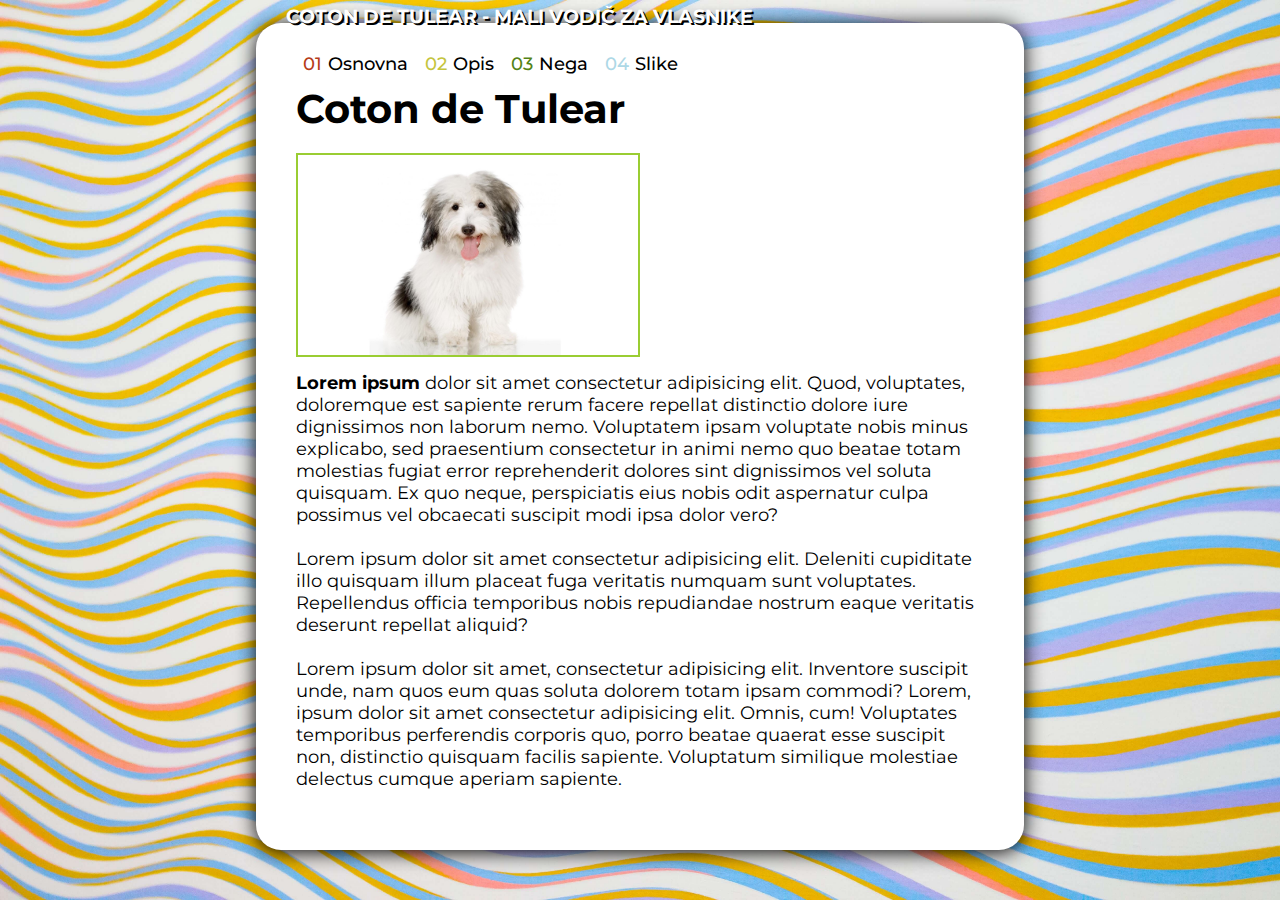
<file: index.html>
<!DOCTYPE html>
<html lang="en">
<head>
    <meta charset="UTF-8">
    <meta name="viewport" content="width=device-width, initial-scale=1.0">
    <title>Coton de Tulear</title>
    <link rel="stylesheet" href="styles.css"></link>
</head>
<body>
    <div class="container">
   <header>
       <h3>COTON DE TULEAR - MALI VODIČ ZA VLASNIKE</h3>
    </header>
        <main>    
            <header>
                <nav>
                <ul >
                    <li><a href="#"><span id="nav-item1">01</span>Osnovna</a></li>
                    <li><a href="opis.html"><span id="nav-item2">02</span>Opis</a></li>
                    <li><a href="nega.html"><span id="nav-item3">03</span>Nega</a></li>
                    <li><a href="slike.html"><span id="nav-item4">04</span>Slike</a></li>
                </ul>
                </nav> 
            </header> 
            <article>
            <h1>Coton de Tulear</h1>
            <img id="main-img" src="images/coton.jpg" alt="dog sitting down">
                <p> <strong>Lorem ipsum </strong>dolor sit amet consectetur adipisicing elit. Quod, voluptates, doloremque est sapiente rerum facere repellat distinctio dolore iure dignissimos non laborum nemo. Voluptatem ipsam voluptate nobis minus explicabo, sed praesentium consectetur in animi nemo quo beatae totam molestias fugiat error reprehenderit dolores sint dignissimos vel soluta quisquam. Ex quo neque, perspiciatis eius nobis odit aspernatur culpa possimus vel obcaecati suscipit modi ipsa dolor vero? </p>
                <br>
                <p> Lorem ipsum dolor sit amet consectetur adipisicing elit. Deleniti cupiditate illo quisquam illum placeat fuga veritatis numquam sunt voluptates. Repellendus officia temporibus nobis repudiandae nostrum eaque veritatis deserunt repellat aliquid?</p>
                <br>
                <p> Lorem ipsum dolor sit amet, consectetur adipisicing elit. Inventore suscipit unde, nam quos eum quas soluta dolorem totam ipsam commodi? Lorem, ipsum dolor sit amet consectetur adipisicing elit. Omnis, cum! Voluptates temporibus perferendis corporis quo, porro beatae quaerat esse suscipit non, distinctio quisquam facilis sapiente. Voluptatum similique molestiae delectus cumque aperiam sapiente. </p> 
        </article>
        </main>
    </div>
</body>
</html>
</file>
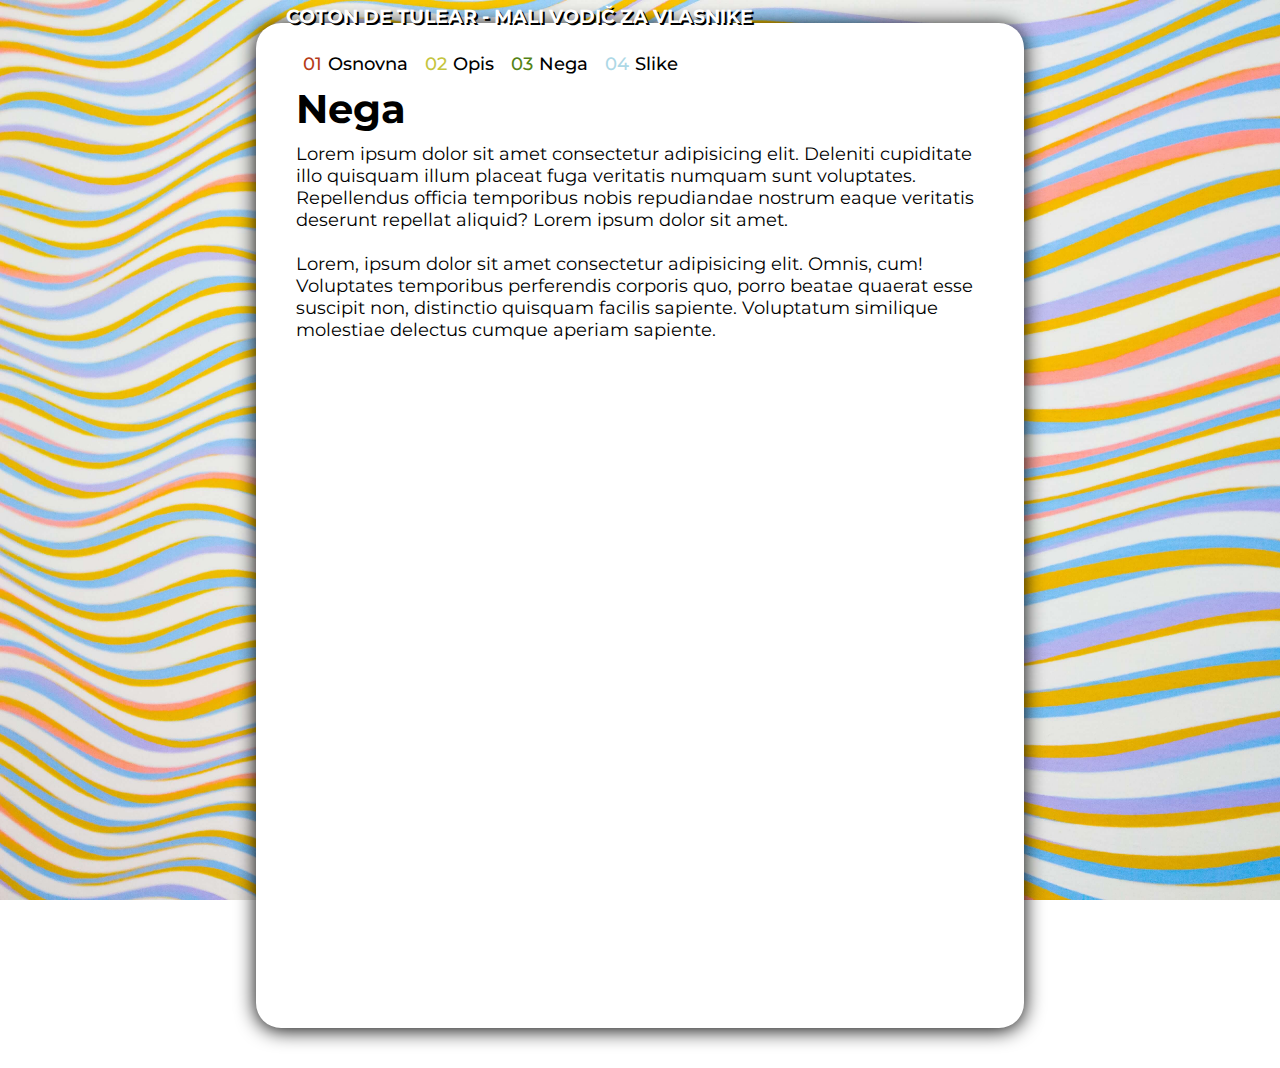
<file: nega.html>
<!DOCTYPE html>
<html lang="en">
<head>
    <meta charset="UTF-8">
    <meta name="viewport" content="width=device-width, initial-scale=1.0">
    <title>Coton de Tulear - nega</title>
    <link rel="stylesheet" href="styles.css"></link>
</head>
<body>
    <div class="container">
   <header>
       <h3>COTON DE TULEAR - MALI VODIČ ZA VLASNIKE</h3>
    </header>
        <main>    
            <header>
                <nav>
                <ul >
                    <li><a href="index.html"><span id="nav-item1">01</span>Osnovna</a></li>
                    <li><a href="opis.html"><span id="nav-item2">02</span>Opis</a></li>
                    <li><a href="#"><span id="nav-item3">03</span>Nega</a></li>
                    <li><a href="slike.html"><span id="nav-item4">04</span>Slike</a></li>
                </ul>
                </nav> 
            </header> 
            <article>
                <h1>Nega</h1>
                <p> Lorem ipsum dolor sit amet consectetur adipisicing elit. Deleniti cupiditate illo quisquam illum placeat fuga veritatis numquam sunt voluptates. Repellendus officia temporibus nobis repudiandae nostrum eaque veritatis deserunt repellat aliquid? Lorem ipsum dolor sit amet.</p>
                <br>
                <p> Lorem, ipsum dolor sit amet consectetur adipisicing elit. Omnis, cum! Voluptates temporibus perferendis corporis quo, porro beatae quaerat esse suscipit non, distinctio quisquam facilis sapiente. Voluptatum similique molestiae delectus cumque aperiam sapiente. </p>
                <br>
                <iframe src="https://www.youtube.com/embed/hWfKad8HukQ" frameborder="0" allow="accelerometer; autoplay; clipboard-write; encrypted-media; gyroscope; picture-in-picture" allowfullscreen></iframe>
            </article>
        </main>
    </div>
</body>
</html>
</file>
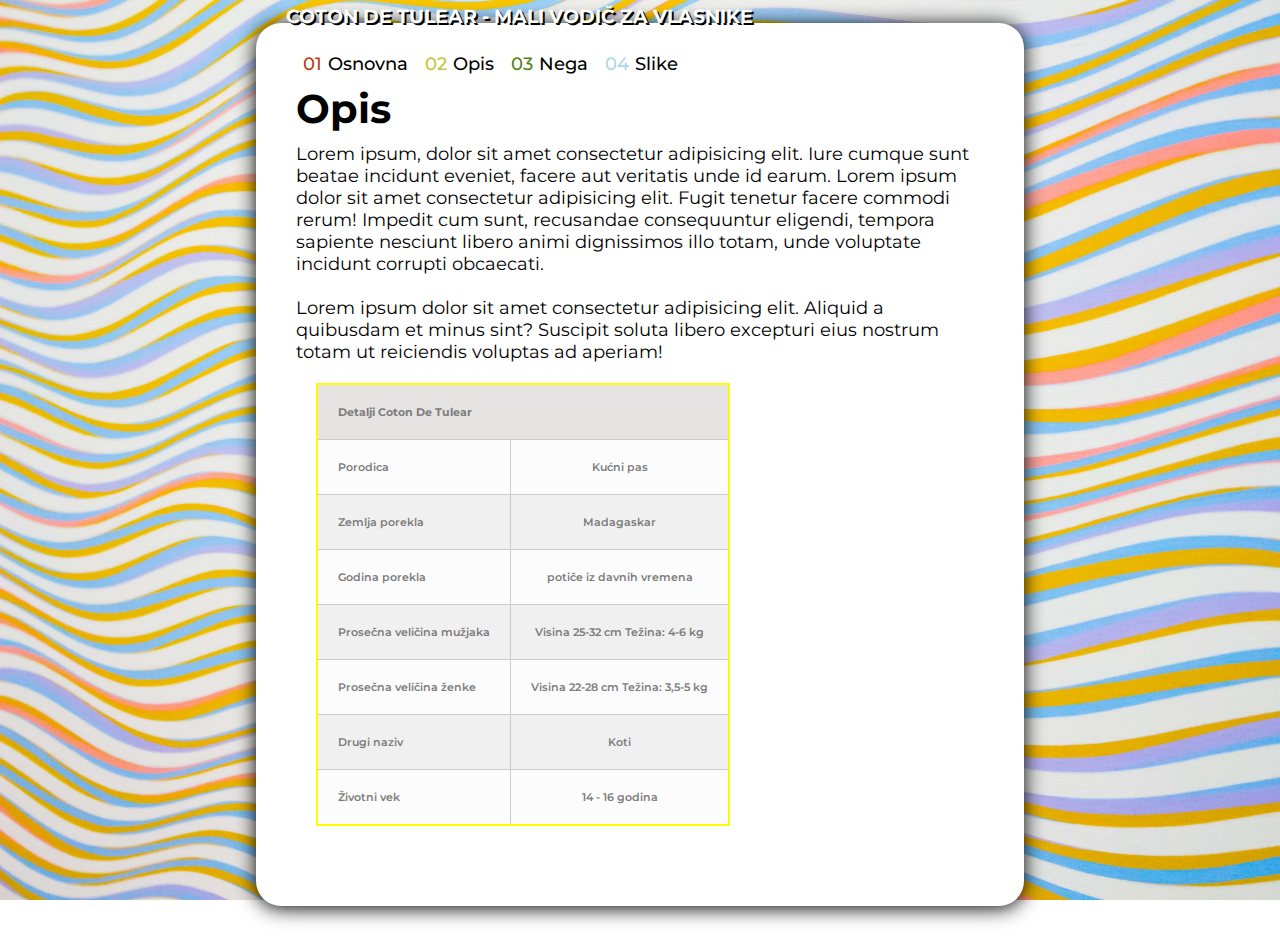
<file: opis.html>
<!DOCTYPE html>
<html lang="en">
<head>
    <meta charset="UTF-8">
    <meta name="viewport" content="width=device-width, initial-scale=1.0">
    <title>Coton de Tulear - opis</title>
    <link rel="stylesheet" href="styles.css"></link>
</head>
<body>
    <div class="container">
   <header>
       <h3>COTON DE TULEAR - MALI VODIČ ZA VLASNIKE</h3>
    </header>
        <main>    
            <header>
                <nav>
                <ul >
                    <li><a href="index.html"><span id="nav-item1">01</span>Osnovna</a></li>
                    <li><a href="#"><span id="nav-item2">02</span>Opis</a></li>
                    <li><a href="nega.html"><span id="nav-item3">03</span>Nega</a></li>
                    <li><a href="slike.html"><span id="nav-item4">04</span>Slike</a></li>
                </ul>
                </nav> 
            </header>
            <article>            
            <h1>Opis</h1>
            <section>
                <p>Lorem ipsum, dolor sit amet consectetur adipisicing elit. Iure cumque sunt beatae incidunt eveniet, facere aut veritatis unde id earum. Lorem ipsum dolor sit amet consectetur adipisicing elit. Fugit tenetur facere commodi rerum! Impedit cum sunt, recusandae consequuntur eligendi, tempora sapiente nesciunt libero animi dignissimos illo totam, unde voluptate incidunt corrupti obcaecati. </p>
                <br>
                <p>Lorem ipsum dolor sit amet consectetur adipisicing elit. Aliquid a quibusdam et minus sint? Suscipit soluta libero excepturi eius nostrum totam ut reiciendis voluptas ad aperiam!</p>
            </section>
            <section id="table-section">
                <table>
                    <tr>
                        <th colspan="2">Detalji Coton De Tulear</th>
                    </tr>
                    <tr>
                        <td>Porodica</td>
                        <td>Kućni pas</td>
                    </tr>
                    <tr>
                        <td>Zemlja porekla</td>
                        <td>Madagaskar</td>
                    </tr>
                    <tr>
                        <td>Godina porekla</td>
                        <td>potiče iz davnih vremena</td>
                    </tr>
                    <tr>
                        <td>Prosečna veličina mužjaka</td>
                        <td>Visina 25-32 cm Težina: 4-6 kg</td>
                    </tr>
                    <tr>
                        <td>Prosečna veličina ženke</td>
                        <td>Visina 22-28 cm Težina: 3,5-5 kg</td>
                    </tr>
                    <tr>
                        <td>Drugi naziv</td>
                        <td>Koti</td>
                    </tr>
                    <tr>
                        <td>Životni vek</td>
                        <td>14 - 16 godina</td>
                    </tr>
                </table>
            </section>
        </article>
        </main>
    </div>
</body>
</html>
</file>
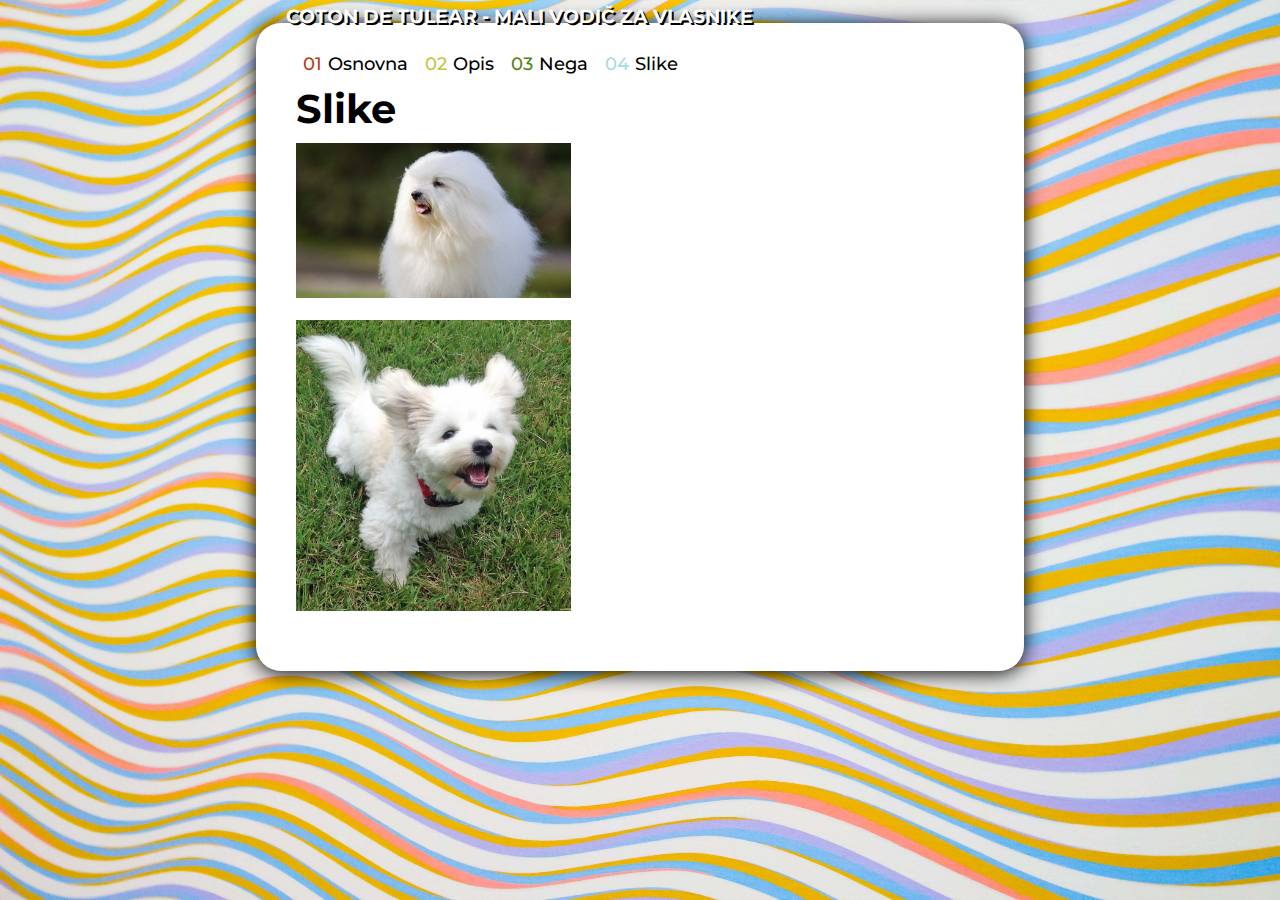
<file: slike.html>
<!DOCTYPE html>
<html lang="en">
<head>
    <meta charset="UTF-8">
    <meta name="viewport" content="width=device-width, initial-scale=1.0">
    <title>Coton de Tulear - galerija</title>
    <link rel="stylesheet" href="styles.css"></link>
</head>
<body>
    <div class="container">
   <header>
       <h3>COTON DE TULEAR - MALI VODIČ ZA VLASNIKE</h3>
    </header>
        <main>    
            <header>
                <nav>
                <ul >
                    <li><a href="index.html"><span id="nav-item1">01</span>Osnovna</a></li>
                    <li><a href="opis.html"><span id="nav-item2">02</span>Opis</a></li>
                    <li><a href="nega.html"><span id="nav-item3">03</span>Nega</a></li>
                    <li><a href="#"><span id="nav-item4">04</span>Slike</a></li>
                </ul>
                </nav> 
            </header> 
            <article id="gallery">
            <h1>Slike</h1>
            <img id="img2" src="images/coton2.jpg" alt="well-groomed dog">
            <br>
            <img id="img3" src="images/coton3.jpg" alt="goofy puppy">
            </article>
        </main>
    </div>
</body>
</html>
</file>
<file: styles.css>
@import url("https://fonts.googleapis.com/css2?family=Montserrat:ital,wght@0,300;0,400;0,600;0,700;1,500&display=swap");

* {
  box-sizing: border-box;
  margin: 0;
  padding: 0;
}

body {
  background-image: url("images/pixelsbackground.jpg");
  background-repeat: no-repeat;
  background-size: cover;
  background-attachment: fixed;
  font-family: "Montserrat", sans-serif;
}

/*--------------------- Page Title ---------------------*/
h3 {
  color: white;
  text-shadow: 2px 2px black;
  margin-bottom: -5px;
  margin-left: 30px;
  margin-top: 5px;
}

/*------------------------Navbar---------------------------*/
a {
  text-decoration: none;
  color: black;
}

li {
  font-size: 18px;
  font-weight: 500;
}

ul {
  list-style: none;
  display: flex;
  flex-wrap: wrap;
  margin-bottom: 5px;
}

span {
  padding-right: 6px;
  padding-left: 17px;
}

#nav-item1 {
  color: rgb(182, 61, 25);
}
#nav-item2 {
  color: rgb(197, 197, 62);
}
#nav-item3 {
  color: rgb(84, 131, 22);
}

#nav-item4 {
  color: lightblue;
}

/*------------------------------------Main------------------*/

h1 {
  font-size: 2.2em;
  margin-bottom: 10px;
}

.container {
  width: 60vw;
  margin: 0 auto;
}

main {
  border-radius: 25px;
  background: white;
  box-shadow: 0 2px 20px rgb(0, 0, 0);
  padding: 30px;
  width: 100%;
  margin-bottom: 40px;
}
article {
  margin: 10px;
  margin-bottom: 30px;
  font-size: 18px;
}

#main-img {
  width: 50%;
  border: 2px solid yellowgreen;
  margin: 10px 0;
}

/*--------------------------------Opis-------------------------*/

#table-section {
  overflow-x: auto;
}

table {
  border-collapse: collapse;
  background-color: rgba(243, 243, 243, 0.24);
  border: 2px solid rgb(255, 251, 0);
  margin: 20px;
  width: fit-content;
}

th,
td {
  font-size: 11px;
  color: rgb(124, 124, 124);
  border: 1px solid rgb(204, 204, 204);
  padding: 20px;
}

th {
  text-align: left;
  background-color: rgb(230, 227, 227);
}

td {
  font-weight: 600;
}

table tr:nth-child(2n + 1) {
  background-color: rgb(241, 240, 240);
}

tr td:nth-child(2n) {
  text-align: center;
}

/*-----------------------------Nega-----------*/

iframe {
  height: 600px;
  width: 100%;
}

#gallery {
  display: flex;
  flex-flow: column wrap;
}

/*-----------------Slike-----------------*/
#img2,
#img3 {
  width: 40%;
}

@media (max-width: 760px) {
  #main-img,
  #img2,
  #img3 {
    width: 100%;
  }
}
</file>
